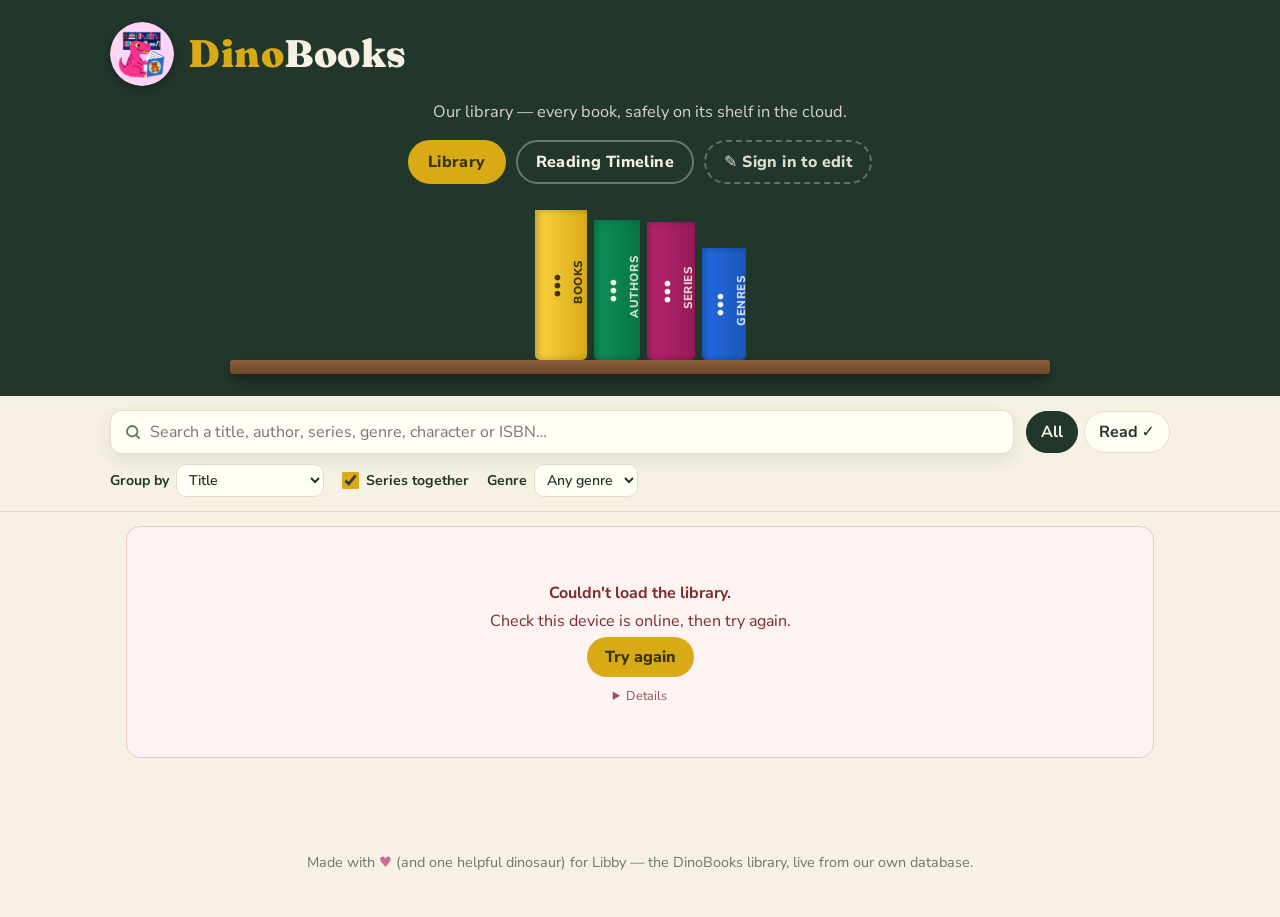
<file: index.html>
<!DOCTYPE html>
<html lang="en">
<head>
<meta charset="UTF-8">
<meta name="viewport" content="width=device-width, initial-scale=1.0">
<title>DinoBooks — Our Library</title>
<meta name="description" content="The DinoBooks library — every book on its shelf, live from our own database.">
<link rel="icon" type="image/png" href="assets/favicon.png">
<link rel="preconnect" href="https://fonts.googleapis.com">
<link rel="preconnect" href="https://fonts.gstatic.com" crossorigin>
<link href="https://fonts.googleapis.com/css2?family=Fraunces:opsz,wght@9..144,500;9..144,700;9..144,900&family=Nunito+Sans:wght@400;600;700;800&display=swap" rel="stylesheet">
<link rel="stylesheet" href="styles.css">
</head>
<body>

<header>
  <div class="brand">
    <img class="logo" alt="DinoBooks logo — a dinosaur reading" src="assets/logo.png">
    <h1><span class="dino">Dino</span>Books</h1>
  </div>
  <p class="tagline">Our library — every book, safely on its shelf in the cloud.</p>
  <nav class="sitenav">
    <a href="index.html" class="active">Library</a>
    <a href="timeline.html">Reading Timeline</a>
    <a href="app/" class="editlink" title="Opens the DinoBooks app in your browser. Signing in is needed to change anything.">✎ Sign in to edit</a>
  </nav>
  <div class="spineshelf" aria-label="Library statistics">
    <div class="spine s1"><b id="stat-books">…</b><span>books</span></div>
    <div class="spine s2"><b id="stat-authors">…</b><span>authors</span></div>
    <div class="spine s3"><b id="stat-series">…</b><span>series</span></div>
    <div class="spine s4"><b id="stat-genres">…</b><span>genres</span></div>
  </div>
  <div class="shelfrail"></div>
  <div class="shelflip"></div>
</header>

<div class="controls">
  <div class="controls-inner">
    <div class="search">
      <svg viewBox="0 0 24 24" fill="none" stroke="currentColor" stroke-width="2.4" stroke-linecap="round" aria-hidden="true"><circle cx="11" cy="11" r="7"/><path d="M20 20l-3.5-3.5"/></svg>
      <input id="q" type="search" placeholder="Search a title, author, series, genre, character or ISBN…" aria-label="Search books">
    </div>
    <div class="tabs" id="tabs" role="group" aria-label="Shelf">
      <button class="tab active" data-shelf="ALL" aria-pressed="true">All</button>
      <button class="tab" data-shelf="READ" aria-pressed="false">Read ✓</button>
    </div>
  </div>
  <div class="controls-inner tools">
    <label class="tool">Group by
      <select id="grouping">
        <option value="title">Title</option>
        <option value="author">Author</option>
        <option value="shelf">Shelf</option>
        <option value="audience">Audience</option>
        <option value="audienceShelf">Audience + Shelf</option>
      </select>
    </label>
    <label class="tool check"><input type="checkbox" id="seriesToggle"> Series together</label>
    <label class="tool">Genre
      <select id="genreSel"><option value="">Any genre</option></select>
    </label>
    <button type="button" class="tool btnlink" id="collapseAll" hidden>Collapse all</button>
  </div>
</div>

<div class="count" id="count" aria-live="polite"></div>
<div class="genrenote" id="genreNote" hidden></div>
<main class="library" id="library"></main>
<div class="empty" id="empty" style="display:none">No books match that — try a different word, or another shelf.</div>

<div class="overlay" id="overlay" role="dialog" aria-modal="true" aria-labelledby="modalTitle">
  <div class="modal">
    <button class="close" id="close" aria-label="Close">✕</button>
    <div class="modal-body" id="modalBody"></div>
  </div>
</div>

<footer>Made with <span class="heart">♥</span> (and one helpful dinosaur) for Libby — the DinoBooks library, live from our own database.</footer>

<script src="config.js"></script>
<script src="shared.js"></script>
<script>
const lib = document.getElementById('library'), q = document.getElementById('q'),
      countEl = document.getElementById('count'), emptyEl = document.getElementById('empty'),
      tabsEl = document.getElementById('tabs'), groupSel = document.getElementById('grouping'),
      seriesToggle = document.getElementById('seriesToggle'), genreSel = document.getElementById('genreSel'),
      collapseBtn = document.getElementById('collapseAll'), genreNote = document.getElementById('genreNote');

const NO_SHELF = 'Unshelved', NO_AUDIENCE = 'Audience not set', NO_SERIES = 'No Series';

let BOOKS = [], GENRES = new Map(), shelf = 'ALL', genre = '';
let grouping = prefs.get('grouping', 'title');
let breakOutSeries = prefs.get('series', 'on') === 'on';
const collapsed = new Set();
if (![...groupSel.options].some(o => o.value === grouping)) grouping = 'title';
groupSel.value = grouping;
seriesToggle.checked = breakOutSeries;

/* ---------- filters ---------- */
function buildShelfTabs() {
  const names = [...new Set(BOOKS.map(b => b.shelf).filter(Boolean))].sort();
  const readTab = tabsEl.querySelector('[data-shelf="READ"]');
  names.forEach(n => {
    const btn = document.createElement('button');
    btn.className = 'tab'; btn.dataset.shelf = n; btn.textContent = n; btn.setAttribute('aria-pressed', 'false');
    tabsEl.insertBefore(btn, readTab);
  });
  tabsEl.querySelectorAll('.tab').forEach(t => t.addEventListener('click', () => {
    tabsEl.querySelectorAll('.tab').forEach(x => { x.classList.remove('active'); x.setAttribute('aria-pressed', 'false'); });
    t.classList.add('active'); t.setAttribute('aria-pressed', 'true');
    shelf = t.dataset.shelf; render();
  }));
}

function buildGenreSelect() {
  GENRES = new Map();
  BOOKS.forEach(b => b.genres.forEach(g => {
    const e = GENRES.get(g.tag) || { ...g, count: 0 };
    e.count++; GENRES.set(g.tag, e);
  }));
  [...GENRES.values()].sort((a, b) => a.tag.localeCompare(b.tag)).forEach(g => {
    const o = document.createElement('option');
    o.value = g.tag; o.textContent = `${g.tag} (${g.count})`;
    genreSel.appendChild(o);
  });
}

/* Called from a genre pill in the book's detail. */
window.filterByGenre = function (tag) {
  genre = GENRES.has(tag) ? tag : '';
  genreSel.value = genre;
  render();
  lib.scrollIntoView({ behavior: 'smooth', block: 'start' });
};

function showGenreNote() {
  if (!genre) { genreNote.hidden = true; return; }
  const g = GENRES.get(genre);
  genreNote.innerHTML = `<span><b>${esc(genre)}</b>${g && g.definition ? ` — ${esc(g.definition)}` : ''}</span>
    <button type="button" class="chipx" aria-label="Clear the genre filter">✕ Clear</button>`;
  genreNote.querySelector('.chipx').addEventListener('click', () => { genre = ''; genreSel.value = ''; render(); });
  genreNote.hidden = false;
}

function matches(b, term) {
  if (shelf === 'READ' ? !b.isRead : (shelf !== 'ALL' && b.shelf !== shelf)) return false;
  if (genre && !b.genres.some(g => g.tag === genre)) return false;
  if (!term) return true;
  const digits = term.replace(/[^0-9x]/gi, '');
  return b.title.toLowerCase().includes(term)
      || b.authorLine.toLowerCase().includes(term)
      || b.seriesLine.toLowerCase().includes(term)
      || b.genres.some(g => g.tag.toLowerCase().includes(term))
      || b.characters.some(c => c.toLowerCase().includes(term))
      || (digits.length >= 4 && b.isbn && b.isbn.toLowerCase().replace(/[^0-9x]/g, '').includes(digits));
}

/* ---------- grouping (the app's rules) ---------- */
const audienceRank = a => { const i = AUDIENCES.indexOf(a); return i === -1 ? AUDIENCES.length : i; };
const shelfCompare = (a, b) => a === NO_SHELF ? (b === NO_SHELF ? 0 : 1) : b === NO_SHELF ? -1 : a.localeCompare(b);

function groupBooks(list) {
  const bucket = keyOf => {
    const m = new Map();
    list.forEach(b => { const k = keyOf(b); if (!m.has(k)) m.set(k, []); m.get(k).push(b); });
    return m;
  };
  switch (grouping) {
    case 'author':
      return [{ label: null, books: list.slice().sort((a, b) =>
        (a.authorSort || '￿').localeCompare(b.authorSort || '￿')) }];
    case 'shelf': {
      const m = bucket(b => b.shelf || NO_SHELF);
      return [...m.keys()].sort(shelfCompare).map(k => ({ label: k, books: m.get(k) }));
    }
    case 'audience': {
      const m = bucket(b => b.audience || NO_AUDIENCE);
      return [...m.keys()].sort((a, b) => audienceRank(a) - audienceRank(b)).map(k => ({ label: k, books: m.get(k) }));
    }
    case 'audienceShelf': {
      const m = bucket(b => `${b.audience || NO_AUDIENCE}|${b.shelf || NO_SHELF}`);
      return [...m.keys()].sort((x, y) => {
        const [ax, sx] = x.split('|'), [ay, sy] = y.split('|');
        return (audienceRank(ax) - audienceRank(ay)) || shelfCompare(sx, sy);
      }).map(k => {
        const [a, s] = k.split('|');
        const label = [a !== NO_AUDIENCE ? a : '', s !== NO_SHELF ? s : ''].filter(Boolean).join(' ') || 'Unsorted';
        return { label, books: m.get(k) };
      });
    }
    default:
      return [{ label: null, books: list }];
  }
}

/* One section split into its series, standalone books last. A section with
   no series at all gets no band — "No Series" over everything is noise. */
function seriesRuns(books) {
  if (!breakOutSeries) return [{ label: null, books }];
  const m = new Map();
  books.forEach(b => {
    const k = b.series[0] ? b.series[0].name : NO_SERIES;
    if (!m.has(k)) m.set(k, []); m.get(k).push(b);
  });
  if (m.size === 1 && m.has(NO_SERIES)) return [{ label: null, books }];
  return [...m.keys()]
    .sort((a, b) => a === NO_SERIES ? (b === NO_SERIES ? 0 : 1) : b === NO_SERIES ? -1 : a.localeCompare(b))
    .map(k => ({
      label: k,
      books: k === NO_SERIES ? m.get(k)
        : m.get(k).slice().sort((x, y) => seriesNumberCompare(x.series[0].number, y.series[0].number) || x.title.localeCompare(y.title))
    }));
}

/* ---------- drawing ---------- */
function cardFor(b) {
  const card = document.createElement('article');
  card.className = 'book'; card.tabIndex = 0; card.setAttribute('role', 'button');
  card.setAttribute('aria-label', `${b.title}${b.authorLine ? ', by ' + b.authorLine : ''}`);
  card.innerHTML = `${coverHTML(b)}<h3>${esc(b.title)}</h3><div class="auth">${esc(b.authorLine)}</div>${b.seriesLine ? `<div class="ser">${esc(b.seriesLine)}</div>` : ''}`;
  activate(card, () => openModal(b));
  return card;
}

function gridOf(books) {
  const grid = document.createElement('div');
  grid.className = 'grid';
  books.forEach(b => grid.appendChild(cardFor(b)));
  return grid;
}

function render() {
  const term = q.value.trim().toLowerCase();
  const list = BOOKS.filter(b => matches(b, term));
  const searching = term.length > 0;
  const groups = groupBooks(list);
  lib.innerHTML = '';

  groups.forEach(group => {
    const section = document.createElement('section');
    section.className = 'libsection';
    const shut = group.label && !searching && collapsed.has(group.label);
    if (group.label) {
      const head = document.createElement('button');
      head.type = 'button';
      head.className = 'sectionhead';
      head.setAttribute('aria-expanded', String(!shut));
      head.innerHTML = woodShelfHTML(group.label,
        `<span class="shelfcount">${group.books.length}</span><span class="chev" aria-hidden="true">${shut ? '▸' : '▾'}</span>`);
      head.addEventListener('click', () => {
        if (!collapsed.delete(group.label)) collapsed.add(group.label);
        render();
      });
      section.appendChild(head);
    }
    if (!shut) {
      seriesRuns(group.books).forEach(run => {
        if (run.label) {
          const band = document.createElement('div');
          band.className = 'seriesband' + (run.label === NO_SERIES ? ' standalone' : '');
          band.innerHTML = `<span>${esc(run.label)}</span><i>${run.books.length}</i>`;
          section.appendChild(band);
        }
        section.appendChild(gridOf(run.books));
      });
    }
    lib.appendChild(section);
  });

  const hasSections = groups.some(g => g.label);
  collapseBtn.hidden = !hasSections || searching;
  collapseBtn.textContent = collapsed.size ? 'Open all' : 'Collapse all';
  countEl.textContent = list.length === BOOKS.length
    ? `Showing all ${BOOKS.length} books`
    : `Showing ${list.length} of ${BOOKS.length} books`;
  emptyEl.style.display = list.length ? 'none' : 'block';
  showGenreNote();
}

function updateStats() {
  document.getElementById('stat-books').textContent = BOOKS.length;
  document.getElementById('stat-authors').textContent = new Set(BOOKS.flatMap(b => b.authors)).size;
  document.getElementById('stat-series').textContent = new Set(BOOKS.flatMap(b => b.series.map(s => s.name))).size;
  document.getElementById('stat-genres').textContent = GENRES.size;
}

/* ---------- wiring ---------- */
groupSel.addEventListener('change', () => { grouping = groupSel.value; prefs.set('grouping', grouping); collapsed.clear(); render(); });
seriesToggle.addEventListener('change', () => { breakOutSeries = seriesToggle.checked; prefs.set('series', breakOutSeries ? 'on' : 'off'); render(); });
genreSel.addEventListener('change', () => { genre = genreSel.value; render(); });
collapseBtn.addEventListener('click', () => {
  if (collapsed.size) collapsed.clear();
  else groupBooks(BOOKS).forEach(g => g.label && collapsed.add(g.label));
  render();
});
let typing;
q.addEventListener('input', () => { clearTimeout(typing); typing = setTimeout(render, 120); });

function load() {
  showLoading(lib);
  fetchLibrary()
    .then(books => {
      BOOKS = books;
      buildGenreSelect(); updateStats(); buildShelfTabs();
      // A genre link from the Timeline page arrives as #genre=Tag.
      const h = decodeURIComponent((location.hash.match(/genre=([^&]+)/) || [])[1] || '');
      if (h && GENRES.has(h)) { genre = h; genreSel.value = h; }
      render();
    })
    .catch(err => showError(lib, err, load));
}
wireModal();
load();
</script>
</body>
</html>
</file>
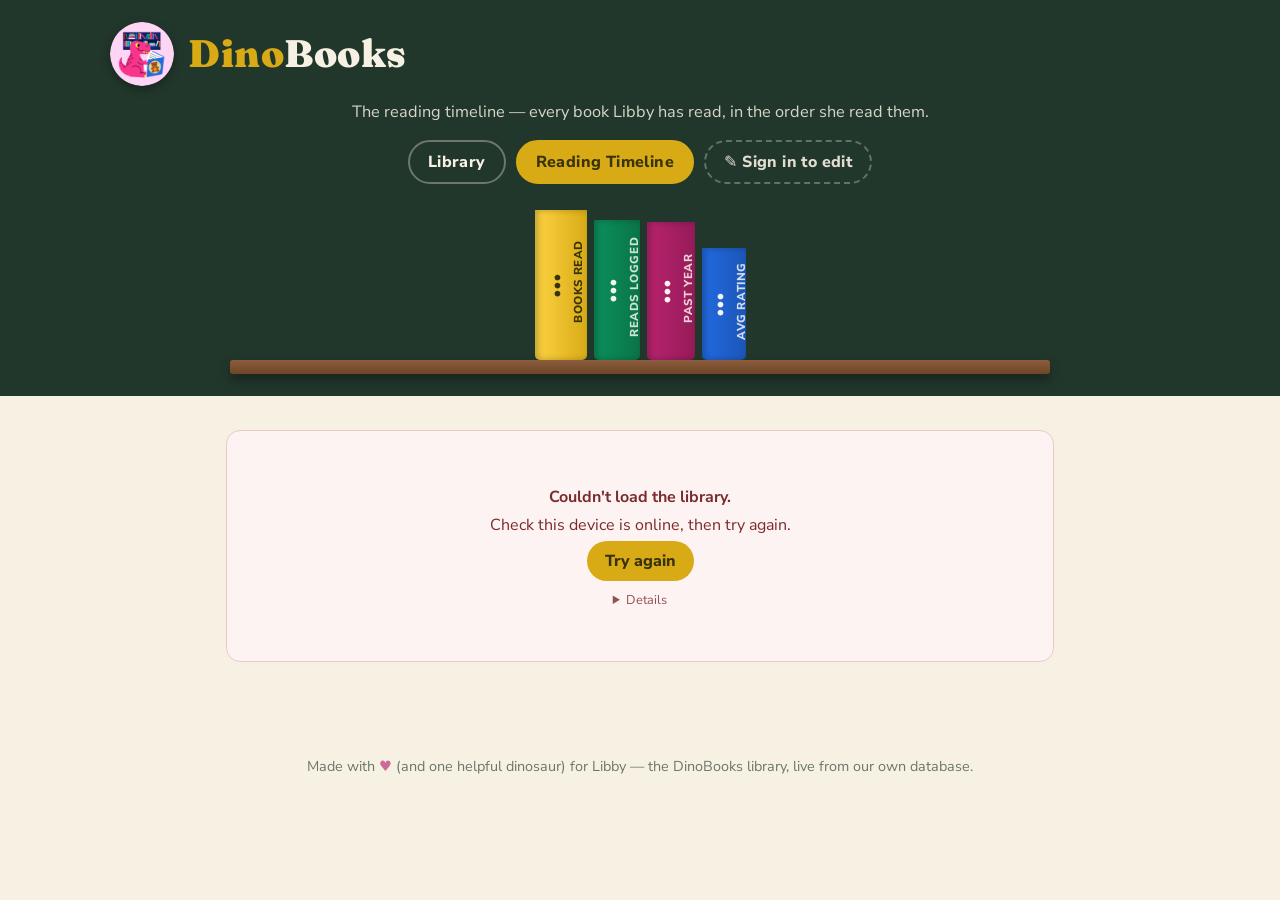
<file: timeline.html>
<!DOCTYPE html>
<html lang="en">
<head>
<meta charset="UTF-8">
<meta name="viewport" content="width=device-width, initial-scale=1.0">
<title>DinoBooks — Reading Timeline</title>
<meta name="description" content="Every book Libby has read, in the order she read them.">
<link rel="icon" type="image/png" href="assets/favicon.png">
<link rel="preconnect" href="https://fonts.googleapis.com">
<link rel="preconnect" href="https://fonts.gstatic.com" crossorigin>
<link href="https://fonts.googleapis.com/css2?family=Fraunces:opsz,wght@9..144,500;9..144,700;9..144,900&family=Nunito+Sans:wght@400;600;700;800&display=swap" rel="stylesheet">
<link rel="stylesheet" href="styles.css">
</head>
<body>

<header>
  <div class="brand">
    <img class="logo" alt="DinoBooks logo — a dinosaur reading" src="assets/logo.png">
    <h1><span class="dino">Dino</span>Books</h1>
  </div>
  <p class="tagline">The reading timeline — every book Libby has read, in the order she read them.</p>
  <nav class="sitenav">
    <a href="index.html">Library</a>
    <a href="timeline.html" class="active">Reading Timeline</a>
    <a href="app/" class="editlink" title="Opens the DinoBooks app in your browser. Signing in is needed to change anything.">✎ Sign in to edit</a>
  </nav>
  <div class="spineshelf" aria-label="Reading statistics">
    <div class="spine s1"><b id="stat-read">…</b><span>books read</span></div>
    <div class="spine s2"><b id="stat-sessions">…</b><span>reads logged</span></div>
    <div class="spine s3"><b id="stat-year">…</b><span>past year</span></div>
    <div class="spine s4"><b id="stat-rating">…</b><span>avg rating</span></div>
  </div>
  <div class="shelfrail"></div>
  <div class="shelflip"></div>
</header>

<main class="tl-wrap" id="main"></main>

<div class="overlay" id="overlay" role="dialog" aria-modal="true" aria-labelledby="modalTitle">
  <div class="modal">
    <button class="close" id="close" aria-label="Close">✕</button>
    <div class="modal-body" id="modalBody"></div>
  </div>
</div>

<footer>Made with <span class="heart">♥</span> (and one helpful dinosaur) for Libby — the DinoBooks library, live from our own database.</footer>

<script src="config.js"></script>
<script src="shared.js"></script>
<script>
const main = document.getElementById('main');
let BOOKS = [];

/* ISO dates compare correctly as strings, which is why they're stored so. */
function isoDaysAgoYear() {
  const t = new Date();
  const d = new Date(t.getFullYear() - 1, t.getMonth(), t.getDate());
  return `${d.getFullYear()}-${String(d.getMonth() + 1).padStart(2, '0')}-${String(d.getDate()).padStart(2, '0')}`;
}

function updateStats(dated) {
  const sessions = BOOKS.flatMap(b => b.sessions);
  const rated = sessions.filter(s => s.rating != null);
  // A rolling twelve months, as in the app: "this year" said more about the
  // date than the reading — nothing in January, everything by December.
  const since = isoDaysAgoYear();
  const pastYear = dated.filter(e => e.sortDate >= since).length;
  document.getElementById('stat-read').textContent = BOOKS.filter(b => b.isRead).length;
  document.getElementById('stat-sessions').textContent = sessions.length;
  document.getElementById('stat-year').textContent = pastYear;
  document.getElementById('stat-rating').textContent = rated.length
    ? (rated.reduce((a, s) => a + Number(s.rating), 0) / rated.length).toFixed(1) : '—';
}

function timelineEntries() {
  // One entry per dated read; books read with no dates go to the read shelf.
  const dated = [], undatedBooks = [];
  BOOKS.forEach(b => {
    let hasDated = false;
    b.sessions.forEach(s => {
      const d = s.read_end || s.read_start;
      if (d) { dated.push({ book: b, session: s, sortDate: d }); hasDated = true; }
    });
    if (b.isRead && !hasDated) undatedBooks.push(b);
  });
  dated.sort((a, b) => b.sortDate.localeCompare(a.sortDate));   // newest first
  return { dated, undatedBooks };
}

/* The cover is the book; the card is this read. */
function entryHTML(e, i) {
  const b = e.book, s = e.session;
  return `
    <div class="tl-item">
      <div class="tl-cover" data-open="book" data-i="${i}" tabindex="0" role="button" aria-label="Open ${esc(b.title)}">${coverHTML(b, { big: true })}</div>
      <div class="tl-card" data-open="read" data-i="${i}" tabindex="0" role="button" aria-label="Reading history for ${esc(b.title)}">
        <h3>${esc(b.title)}</h3>
        <div class="auth">${esc(b.authorLine)}</div>
        <span class="when">${esc(sessionWhen(s))}</span>
        ${starsHTML(s.rating)}
        ${s.review_notes ? `<div class="revnotes">“${esc(s.review_notes)}”</div>` : ''}
      </div>
    </div>`;
}

function render() {
  const { dated, undatedBooks } = timelineEntries();
  updateStats(dated);
  let html = '';

  if (dated.length) {
    html += `<p class="tl-intro">Scroll down through time — each stop on the trail is a finished book. Tap a cover for the book, or a card for its reading history.</p>`;
    let currentYear = null;
    dated.forEach((e, i) => {
      const y = e.sortDate.slice(0, 4);
      if (y !== currentYear) {
        if (currentYear !== null) html += `</div>`;
        html += `<div class="tl-year"><b>${y}</b></div><div class="tl">`;
        currentYear = y;
      }
      html += entryHTML(e, i);
    });
    html += `</div>`;
  } else {
    html += `
      <div class="tl-empty">
        <img src="assets/logo.png" alt="">
        <h3>The trail starts here…</h3>
        <p>When Libby finishes a book in the DinoBooks app and logs the date, it will appear
        on this timeline — cover, dates, rating, and her thoughts. The first footprint is coming soon!</p>
      </div>`;
  }

  if (undatedBooks.length) {
    html += `
      <section class="readshelf">
        <h2>Already on the “read” shelf</h2>
        <p>${undatedBooks.length} book${undatedBooks.length === 1 ? '' : 's'} Libby has read — the dates are lost to time, but the stories aren't.</p>
        <div class="shelfrow">
          ${undatedBooks.map(b => `
            <article class="book" data-book="${b.id}" tabindex="0" role="button">
              ${coverHTML(b)}<h3>${esc(b.title)}</h3>
            </article>`).join('')}
        </div>
        <div class="shelfrail"></div>
      </section>`;
  }

  main.innerHTML = html;
  main.querySelectorAll('[data-open]').forEach(el => {
    const e = dated[Number(el.dataset.i)];
    activate(el, () => el.dataset.open === 'book' ? openModal(e.book) : openHistory(e.book, e.session.id));
  });
  main.querySelectorAll('[data-book]').forEach(el => {
    const b = BOOKS.find(x => String(x.id) === el.dataset.book);
    if (b) activate(el, () => openModal(b));
  });
}

function load() {
  showLoading(main);
  fetchLibrary()
    .then(books => { BOOKS = books; render(); })
    .catch(err => showError(main, err, load));
}
wireModal();
load();
</script>
</body>
</html>
</file>
<file: styles.css>
/* ============================================================
   DinoBooks — shared theme
   (warm paper, deep spruce, honey-gold, timber shelves)
   ============================================================ */
:root{
  --ink:#22372c;        /* deep spruce */
  --paper:#f6f1e3;      /* warm paper */
  --card:#fffdf6;
  --honey:#d8ab16;      /* honey-gold accent */
  --wood:#8b5e3c;       /* shelf timber */
  --wood-dark:#6e4527;
  --moss:#5c7a5e;
  --rose:#b8236f;
  --line:#e4dcc6;
  --shadow:0 6px 18px rgba(34,55,44,.10);
}
*{box-sizing:border-box;margin:0;padding:0}
html{scroll-behavior:smooth}
body{background:var(--paper);color:var(--ink);font-family:'Nunito Sans',system-ui,sans-serif;line-height:1.5}
body.noscroll{overflow:hidden}
[hidden]{display:none!important}
button{font:inherit;color:inherit}

/* ---------- header ---------- */
header{background:var(--ink);color:var(--paper);padding:22px 20px 0;overflow:hidden}
.brand{max-width:1060px;margin:0 auto;display:flex;align-items:center;gap:14px}
.brand .logo{height:64px;width:auto;border-radius:50%;filter:drop-shadow(0 3px 5px rgba(0,0,0,.35))}
.brand h1{font-family:'Fraunces',serif;font-weight:900;font-size:clamp(1.7rem,4vw,2.4rem);letter-spacing:.5px}
.brand h1 .dino{color:var(--honey)}
.tagline{max-width:1060px;margin:14px auto 0;text-align:center;opacity:.85;font-size:1.02rem}
@media (max-width:480px){.brand .logo{height:48px}}

/* ---------- site navigation ---------- */
.sitenav{max-width:1060px;margin:16px auto 0;display:flex;flex-wrap:wrap;justify-content:center;gap:10px}
.sitenav a{color:var(--paper);text-decoration:none;font-weight:800;letter-spacing:.4px;
  padding:8px 18px;border-radius:999px;border:2px solid rgba(246,241,227,.35);transition:all .2s}
.sitenav a:hover{border-color:var(--honey);color:var(--honey)}
.sitenav a.active{background:var(--honey);border-color:var(--honey);color:#3a3208}
.sitenav a.editlink{border-style:dashed;opacity:.9}
.sitenav a.editlink:hover{opacity:1}

/* stats printed on book spines standing on a timber shelf */
.spineshelf{max-width:760px;margin:26px auto 0;display:flex;justify-content:center;align-items:flex-end;gap:7px;padding:0 8px}
.spine{border-radius:5px 5px 0 0;display:flex;flex-direction:column;justify-content:center;align-items:center;
  writing-mode:vertical-rl;transform:rotate(180deg);padding:8px 0;box-shadow:inset -3px 0 6px rgba(0,0,0,.25);
  font-weight:800;letter-spacing:.6px;color:rgba(255,253,246,.95);transition:transform .25s ease}
.spine:hover{transform:rotate(180deg) translateY(-6px)}
.spine b{font-family:'Fraunces',serif;font-size:1.5rem;font-weight:900}
.spine span{font-size:.72rem;text-transform:uppercase;opacity:.85;margin-top:6px;white-space:nowrap}
.s1{height:150px;width:52px;background:linear-gradient(90deg,#d8ab16,#fed342);color:#3a3208}.s1 span{opacity:1}
.s2{height:140px;width:46px;background:linear-gradient(90deg,#0a7448,#0c905b)}
.s3{height:138px;width:48px;background:linear-gradient(90deg,#961b58,#b8236f)}
.s4{height:112px;width:44px;background:linear-gradient(90deg,#1c56b8,#226ae1)}
.shelfrail{height:14px;background:linear-gradient(180deg,var(--wood),var(--wood-dark));border-radius:3px;max-width:820px;margin:0 auto;box-shadow:0 6px 12px rgba(0,0,0,.35)}
.shelflip{height:22px}

/* ---------- controls ---------- */
.controls{position:sticky;top:0;z-index:20;background:color-mix(in srgb,var(--paper) 92%,transparent);backdrop-filter:blur(6px);border-bottom:1px solid var(--line);padding:14px 16px}
.controls-inner{max-width:1060px;margin:0 auto;display:flex;flex-wrap:wrap;gap:12px;align-items:center;justify-content:space-between}
.search{flex:1;min-width:230px;display:flex;align-items:center;gap:8px;background:var(--card);border:1.5px solid var(--line);border-radius:12px;padding:9px 13px;box-shadow:var(--shadow)}
.search svg{width:18px;height:18px;stroke:var(--moss);flex:none}
.search input{border:none;outline:none;background:transparent;font:inherit;width:100%;color:var(--ink)}
.tabs{display:flex;gap:6px;flex-wrap:wrap}
.tab{border:1.5px solid var(--line);background:var(--card);color:var(--ink);font:inherit;font-weight:700;
  padding:8px 14px;border-radius:999px;cursor:pointer;transition:all .18s}
.tab:hover{border-color:var(--honey)}
.tab.active{background:var(--ink);color:var(--paper);border-color:var(--ink)}

.count{max-width:1060px;margin:14px auto 4px;padding:0 16px;font-size:.92rem;opacity:.7}

/* ---------- book grid ---------- */
.grid{max-width:1060px;margin:10px auto 60px;padding:0 16px;display:grid;gap:26px 20px;
  grid-template-columns:repeat(auto-fill,minmax(150px,1fr))}
.book{cursor:pointer;outline-offset:4px}
.book:focus-visible{outline:3px solid var(--honey);border-radius:8px}
.cover{position:relative;aspect-ratio:2/3;border-radius:4px 8px 8px 4px;overflow:hidden;background:var(--card);
  box-shadow:0 5px 14px rgba(34,55,44,.22);transition:transform .22s ease,box-shadow .22s ease}
.book:hover .cover{transform:translateY(-5px) rotate(-.6deg);box-shadow:0 12px 22px rgba(34,55,44,.28)}
.cover img{width:100%;height:100%;object-fit:cover;display:block}
.cover .edge{position:absolute;inset:0 auto 0 0;width:7px;background:linear-gradient(90deg,rgba(0,0,0,.28),transparent)}
.noCover{width:100%;height:100%;display:flex;align-items:center;justify-content:center;text-align:center;
  padding:12px;color:#fffdf6;font-weight:800;font-size:.85rem;line-height:1.3}
.readtick{position:absolute;top:8px;right:-1px;background:var(--honey);color:#3a3208;font-size:.62rem;font-weight:900;
  letter-spacing:.5px;padding:3px 8px 3px 10px;border-radius:6px 0 0 6px;box-shadow:0 2px 5px rgba(0,0,0,.3)}
.book h3{margin-top:10px;font-size:.92rem;line-height:1.25;font-weight:800}
.book .auth{font-size:.8rem;opacity:.75;margin-top:2px}
.book .ser{font-size:.75rem;color:var(--moss);font-weight:700;margin-top:2px}
.empty{max-width:1060px;margin:40px auto;padding:0 16px;text-align:center;opacity:.65;font-size:1.05rem}

/* ---------- modal ---------- */
.overlay{position:fixed;inset:0;background:rgba(24,36,29,.55);backdrop-filter:blur(3px);display:none;z-index:50;
  align-items:center;justify-content:center;padding:18px}
.overlay.open{display:flex}
.modal{background:var(--card);max-width:760px;width:100%;max-height:88vh;overflow:auto;border-radius:16px;
  box-shadow:0 24px 60px rgba(0,0,0,.4);position:relative;padding:26px}
.close{position:sticky;top:0;float:right;border:none;background:var(--paper);width:34px;height:34px;border-radius:50%;
  cursor:pointer;font-size:1rem;font-weight:900;color:var(--ink);box-shadow:var(--shadow)}
.modal-body{display:grid;grid-template-columns:200px 1fr;gap:24px}
.modal-body.single{display:block}
.modal-cover .cover{max-width:200px;border-radius:4px 8px 0 0}
.modal-cover .woodshelf{margin:0 -6px}
@media (max-width:600px){.modal{padding:20px 16px}.modal-body{grid-template-columns:1fr}.modal-cover{max-width:230px;width:100%;margin:0 auto}.modal-cover .cover{max-width:160px;margin:0 auto}}
.modal-info h2{font-family:'Fraunces',serif;font-weight:900;font-size:1.45rem;line-height:1.2}
.modal-info .by{margin-top:4px;opacity:.75;font-weight:700}
.pills{display:flex;flex-wrap:wrap;gap:6px;margin-top:12px}
.pill{font-size:.72rem;font-weight:800;letter-spacing:.4px;padding:4px 11px;border-radius:999px;background:var(--paper);border:1px solid var(--line)}
button.genrepill{cursor:pointer;text-decoration:underline dotted rgba(34,55,44,.45);text-underline-offset:3px;transition:all .15s}
button.genrepill:hover{border-color:var(--honey)}
button.genrepill.on{background:var(--ink);color:var(--paper);border-color:var(--ink);text-decoration:none}
.shelfpill{background:var(--ink);color:var(--paper);border-color:var(--ink)}
.readpill{background:var(--honey);color:#3a3208;border-color:var(--honey)}
.ratepill{background:#fff7dd;border-color:#e1dcab}
.facts{margin-top:14px;display:grid;gap:6px;font-size:.9rem}
.fact{display:grid;grid-template-columns:150px 1fr;gap:10px}
.fact b{opacity:.7;font-weight:700}
.fact a{color:var(--moss);font-weight:700;margin-left:6px}
@media (max-width:420px){.fact{grid-template-columns:1fr;gap:0}}
.desc{margin-top:14px;font-size:.9rem;line-height:1.55;opacity:.9}
.anth{margin-top:16px;background:var(--paper);border:1px solid var(--line);border-radius:12px;padding:14px 16px}
.anth h4{font-family:'Fraunces',serif;margin-bottom:8px}
.anth ol{padding-left:20px;display:grid;gap:4px;font-size:.88rem}

/* reading history inside modal */
.history{margin-top:16px;background:var(--paper);border:1px solid var(--line);border-radius:12px;padding:14px 16px}
.history h4{font-family:'Fraunces',serif;margin-bottom:8px}
.history ul{list-style:none;display:grid;gap:8px}
.history .when{font-weight:800;font-size:.86rem}
.history .revnotes{font-size:.86rem;opacity:.85;margin-top:2px;font-style:italic}
.stars{color:var(--honey);letter-spacing:2px;font-size:.95rem;margin-left:8px}

/* ---------- timeline page ---------- */
.tl-wrap{max-width:860px;margin:34px auto 60px;padding:0 16px}
.tl-intro{text-align:center;max-width:640px;margin:0 auto 30px;opacity:.8}
.tl-year{display:flex;align-items:center;gap:14px;margin:34px 0 18px}
.tl-year b{font-family:'Fraunces',serif;font-size:1.5rem;color:var(--wood-dark)}
.tl-year::before,.tl-year::after{content:"";height:3px;flex:1;background:linear-gradient(90deg,var(--wood),var(--wood-dark));border-radius:2px;opacity:.5}
.tl{position:relative;padding-left:34px}
.tl::before{content:"";position:absolute;left:12px;top:6px;bottom:6px;width:6px;border-radius:3px;
  background:linear-gradient(180deg,var(--wood),var(--wood-dark));box-shadow:0 0 0 3px rgba(139,94,60,.15)}
.tl-item{position:relative;display:flex;gap:16px;padding:12px 0 22px}
.tl-cover,.tl-card{cursor:pointer;outline-offset:4px}
.tl-cover:focus-visible,.tl-card:focus-visible{outline:3px solid var(--honey);border-radius:10px}
.tl-cover:hover .cover{transform:translateY(-4px) rotate(-.6deg);box-shadow:0 12px 22px rgba(34,55,44,.28)}
.tl-item::before{content:"";position:absolute;left:-29px;top:24px;width:16px;height:16px;border-radius:50%;
  background:var(--honey);border:3px solid var(--ink);box-shadow:0 0 0 3px var(--paper)}
.tl-cover{width:84px;flex:none}
.tl-card{background:var(--card);border:1px solid var(--line);border-radius:12px;box-shadow:var(--shadow);padding:14px 16px;flex:1;transition:transform .2s}
.tl-card:hover{transform:translateX(4px)}
.tl-card h3{font-size:1.02rem;font-weight:800;line-height:1.25}
.tl-card .auth{font-size:.82rem;opacity:.75}
.tl-card .when{display:inline-block;margin-top:6px;font-size:.78rem;font-weight:800;background:var(--paper);
  border:1px solid var(--line);border-radius:999px;padding:3px 10px}
.tl-card .revnotes{margin-top:8px;font-size:.86rem;font-style:italic;opacity:.85}

/* undated "read shelf" strip */
.readshelf{margin-top:44px}
.readshelf h2{font-family:'Fraunces',serif;font-weight:900;font-size:1.35rem;text-align:center}
.readshelf p{text-align:center;opacity:.7;margin:6px 0 20px;font-size:.92rem}
.shelfrow{display:grid;grid-template-columns:repeat(auto-fill,minmax(110px,1fr));gap:18px 14px}
.shelfrow .book h3{font-size:.8rem}
.readshelf .shelfrail{margin-top:18px}

/* timeline empty state */
.tl-empty{max-width:560px;margin:20px auto 10px;background:var(--card);border:2px dashed var(--line);border-radius:16px;
  padding:30px 26px;text-align:center}
.tl-empty img{height:90px;border-radius:50%;margin-bottom:12px}
.tl-empty h3{font-family:'Fraunces',serif;font-weight:900;font-size:1.25rem}
.tl-empty p{opacity:.75;margin-top:8px;font-size:.95rem}

/* ---------- loading & error ---------- */
.loading{grid-column:1/-1;text-align:center;padding:60px 0}
.loading .bounce{height:96px;border-radius:50%;animation:bounce 1.1s infinite ease-in-out}
.loading p{margin-top:14px;opacity:.7;font-weight:700}
@keyframes bounce{0%,100%{transform:translateY(0)}50%{transform:translateY(-14px)}}
.loaderr{grid-column:1/-1;text-align:center;padding:50px 20px;background:#fdf3f3;border:1px solid #ecc8c8;border-radius:14px;color:#7c2a2a}
.loaderr p{margin:4px 0}

/* ---------- footer ---------- */
footer{text-align:center;padding:34px 16px 44px;font-size:.9rem;opacity:.65}
footer .heart{color:var(--rose)}

/* ============================================================
   Added in the September 2026 refresh
   ============================================================ */

/* ---------- second control row ---------- */
.controls-inner.tools{margin-top:10px;justify-content:flex-start;gap:10px 18px;font-size:.88rem}
.tool{display:flex;align-items:center;gap:7px;font-weight:700}
.tool select{font:inherit;font-weight:600;color:var(--ink);background:var(--card);border:1.5px solid var(--line);
  border-radius:10px;padding:5px 8px;max-width:210px}
.tool select:focus-visible,.tool input:focus-visible,.btnlink:focus-visible,.tab:focus-visible{outline:3px solid var(--honey);outline-offset:2px}
.tool.check input{width:17px;height:17px;accent-color:var(--honey)}
.btnlink{background:none;border:none;cursor:pointer;color:var(--moss);text-decoration:underline;padding:4px 2px}
/* On a phone the controls are too tall to follow you down the page. */
@media (max-width:700px){.controls{position:static;padding:10px 12px}.controls-inner.tools{gap:8px 14px}}

.genrenote{max-width:1028px;margin:6px auto 0;padding:10px 14px;background:var(--card);border:1px solid var(--line);
  border-left:5px solid var(--honey);border-radius:10px;display:flex;gap:12px;align-items:center;justify-content:space-between;font-size:.9rem}
@media (max-width:1060px){.genrenote{margin:6px 16px 0}}
.chipx{flex:none;border:1.5px solid var(--line);background:var(--paper);border-radius:999px;padding:4px 12px;font-weight:800;cursor:pointer}
.chipx:hover{border-color:var(--honey)}

/* ---------- library sections ---------- */
.library{max-width:1060px;margin:10px auto 60px;padding:0 16px}
.library .grid{max-width:none;margin:10px 0 30px;padding:0}
.libsection+.libsection{margin-top:10px}
.sectionhead{display:block;width:100%;border:none;background:none;padding:0;margin:18px 0 6px;cursor:pointer;text-align:left}
.sectionhead:focus-visible{outline:3px solid var(--honey);outline-offset:3px;border-radius:4px}
.shelfcount{position:absolute;right:44px;top:50%;transform:translateY(-50%);font-weight:800;font-size:.75rem;
  background:rgba(46,27,14,.28);color:#f3dcc0;padding:2px 9px;border-radius:999px}
.chev{position:absolute;right:16px;top:50%;transform:translateY(-50%);color:#f3dcc0;font-size:.9rem}

.seriesband{display:flex;align-items:center;gap:10px;margin:18px 0 0;color:var(--moss);font-weight:800;font-size:.9rem}
.seriesband::after{content:"";flex:1;height:2px;background:linear-gradient(90deg,rgba(92,122,94,.45),transparent)}
.seriesband i{font-style:normal;font-size:.72rem;background:rgba(92,122,94,.14);border-radius:999px;padding:1px 8px}
.seriesband.standalone{color:rgba(34,55,44,.55)}

/* ---------- the app's WoodShelf: a plank with the label cut in ---------- */
.woodshelf{position:relative}
.woodshelf .plank{position:relative;padding:7px 70px;text-align:center;border-radius:3px 3px 0 0;
  background:
    repeating-linear-gradient(178deg,transparent 0 9px,rgba(60,35,18,.08) 9px 10px,transparent 10px 17px,rgba(255,225,190,.06) 17px 18px),
    linear-gradient(180deg,#9e6e48,var(--wood) 55%,#7a4e30)}
.modal-cover .woodshelf .plank{padding:6px 10px}
.woodshelf .plank-edge{height:7px;background:linear-gradient(180deg,var(--wood-dark),#4a2e19);border-radius:0 0 3px 3px;
  box-shadow:0 7px 12px rgba(0,0,0,.28)}
.engraved{font-family:'Fraunces',serif;font-weight:700;text-transform:uppercase;letter-spacing:3px;font-size:1rem;
  color:#5a3a20;text-shadow:0 -1.2px 1.5px rgba(46,27,14,.7),0 1.4px 1.2px rgba(206,158,108,.6)}
.modal-cover .engraved{font-size:.78rem;letter-spacing:1.6px}
@media (max-width:480px){.sectionhead .plank{padding:7px 64px 7px 14px;text-align:left}.sectionhead .engraved{letter-spacing:1.5px;font-size:.85rem}}

/* ---------- book detail additions ---------- */
.readbanner{display:inline-flex;align-items:center;gap:4px;background:var(--honey);color:#3a3208;font-weight:900;
  font-size:.78rem;letter-spacing:.6px;padding:4px 12px;border-radius:999px;margin-bottom:10px}
.readbanner .stars{color:#3a3208;margin-left:4px}
.serline{font-style:italic;color:var(--moss);font-weight:700;margin-top:2px}
.genres{margin-top:14px}
.genres .pills{margin-top:0}
.gdef{margin-top:10px;background:var(--paper);border:1px solid var(--line);border-left:4px solid var(--honey);
  border-radius:10px;padding:10px 12px;font-size:.87rem;line-height:1.5}
.gdef .gtype{font-size:.72rem;opacity:.6;font-weight:800;text-transform:uppercase;letter-spacing:.5px;margin-left:4px}
.linkish{display:inline-block;margin-top:6px;border:none;background:none;padding:0;cursor:pointer;color:var(--moss);
  font-weight:800;text-decoration:underline;font-size:.85rem}
.desc p{margin:0 0 .7em}
.bookid{margin-top:18px;font-size:.72rem;opacity:.45}

/* ---------- a book's reading history (from the Timeline) ---------- */
.hist-head{display:flex;gap:16px;align-items:center;margin-right:40px}
.hist-cover{width:90px;flex:none}
.titlelink{display:block;border:none;background:none;padding:0 0 3px;cursor:pointer;text-align:left;
  font-family:'Fraunces',serif;font-weight:900;font-size:1.35rem;line-height:1.2;
  border-bottom:2px solid rgba(34,55,44,.18);width:100%}
.titlelink:hover{border-bottom-color:var(--honey)}
.titlelink::after{content:" ›";color:var(--honey)}
.history li.this-read{background:#fff7dd;border-radius:8px;margin:0 -8px;padding:6px 8px;box-shadow:inset 3px 0 0 var(--honey)}

/* ---------- buttons, errors ---------- */
.btn{border:none;background:var(--honey);color:#3a3208;font-weight:800;padding:8px 18px;border-radius:999px;cursor:pointer}
.loaderr details{margin-top:10px;font-size:.8rem;opacity:.8}
.loaderr code{display:block;margin-top:6px;word-break:break-all}
</file>
